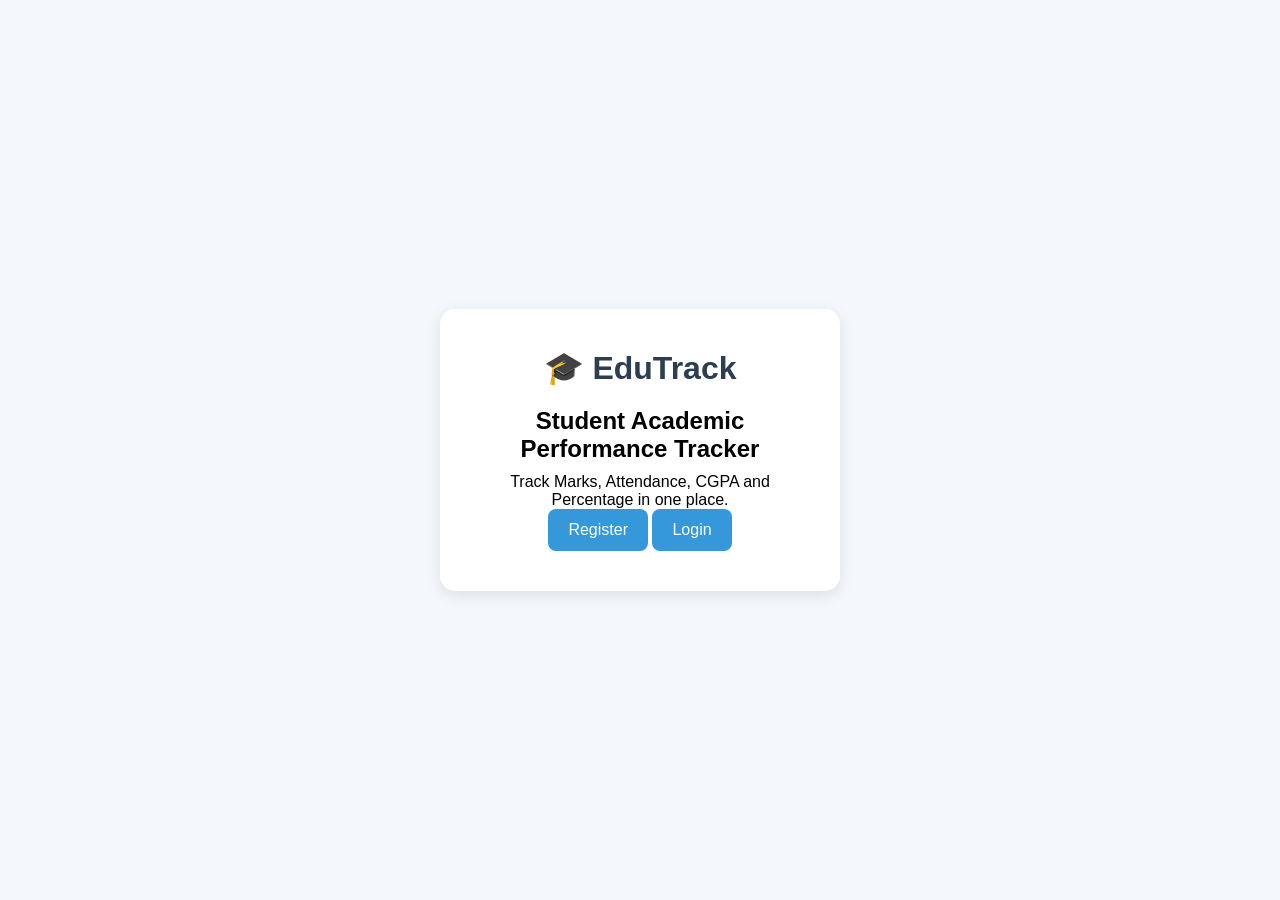
<file: index.html>
<!DOCTYPE html>
<html lang="en">

<head>
<meta charset="UTF-8">
<meta name="viewport" content="width=device-width, initial-scale=1.0">
<title>EduTrack</title>

<link rel="stylesheet" href="css/style.css">
</head>

<body>

<div class="hero">

<div class="hero-card">

<h1>🎓 EduTrack</h1>

<h2>Student Academic Performance Tracker</h2>

<p>
Track Marks, Attendance, CGPA and Percentage
in one place.
</p>

<div class="btn-group">

<a href="register.html">
<button>Register</button>
</a>

<a href="login.html">
<button>Login</button>
</a>

</div>

</div>

</div>

</body>
</html>
</file>
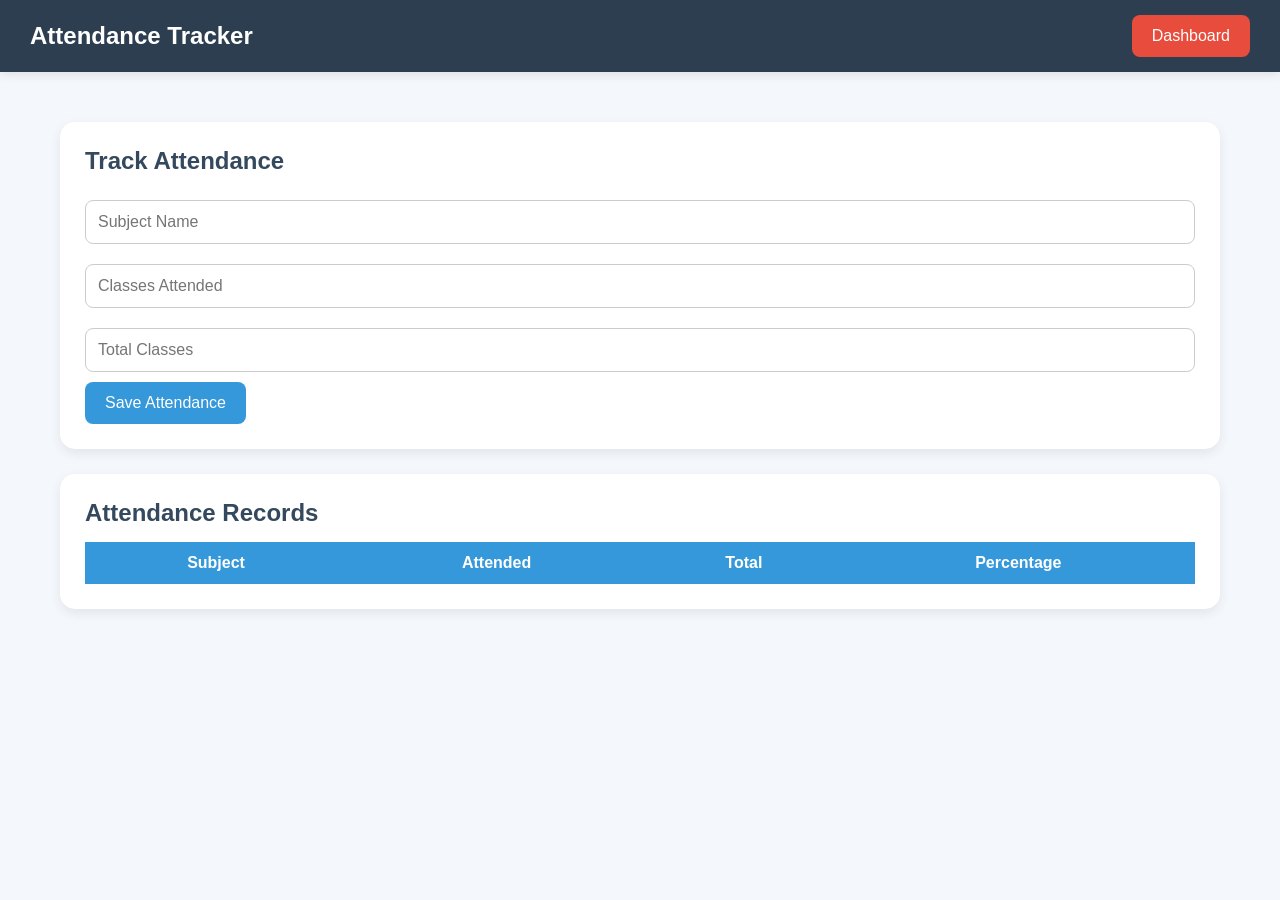
<file: attendance.html>
<!DOCTYPE html>
<html lang="en">

<head>
<meta charset="UTF-8">
<meta name="viewport" content="width=device-width, initial-scale=1.0">

<title>Attendance Tracker</title>

<link rel="stylesheet" href="css/style.css">
</head>

<body>

<nav class="navbar">

<h2>Attendance Tracker</h2>

<a href="dashboard.html">
<button>Dashboard</button>
</a>

</nav>

<div class="container">

<div class="card">

<h2>Track Attendance</h2>

<input
type="text"
id="subject"
placeholder="Subject Name">

<input
type="number"
id="attended"
placeholder="Classes Attended">

<input
type="number"
id="total"
placeholder="Total Classes">

<button onclick="saveAttendance()">
Save Attendance
</button>

</div>

<div class="card">

<h2>Attendance Records</h2>

<table id="attendanceTable">

<thead>

<tr>
<th>Subject</th>
<th>Attended</th>
<th>Total</th>
<th>Percentage</th>
</tr>

</thead>

<tbody>

</tbody>

</table>

</div>

</div>

<script src="js/script.js"></script>

<script>
displayAttendance();
</script>

</body>
</html>
</file>
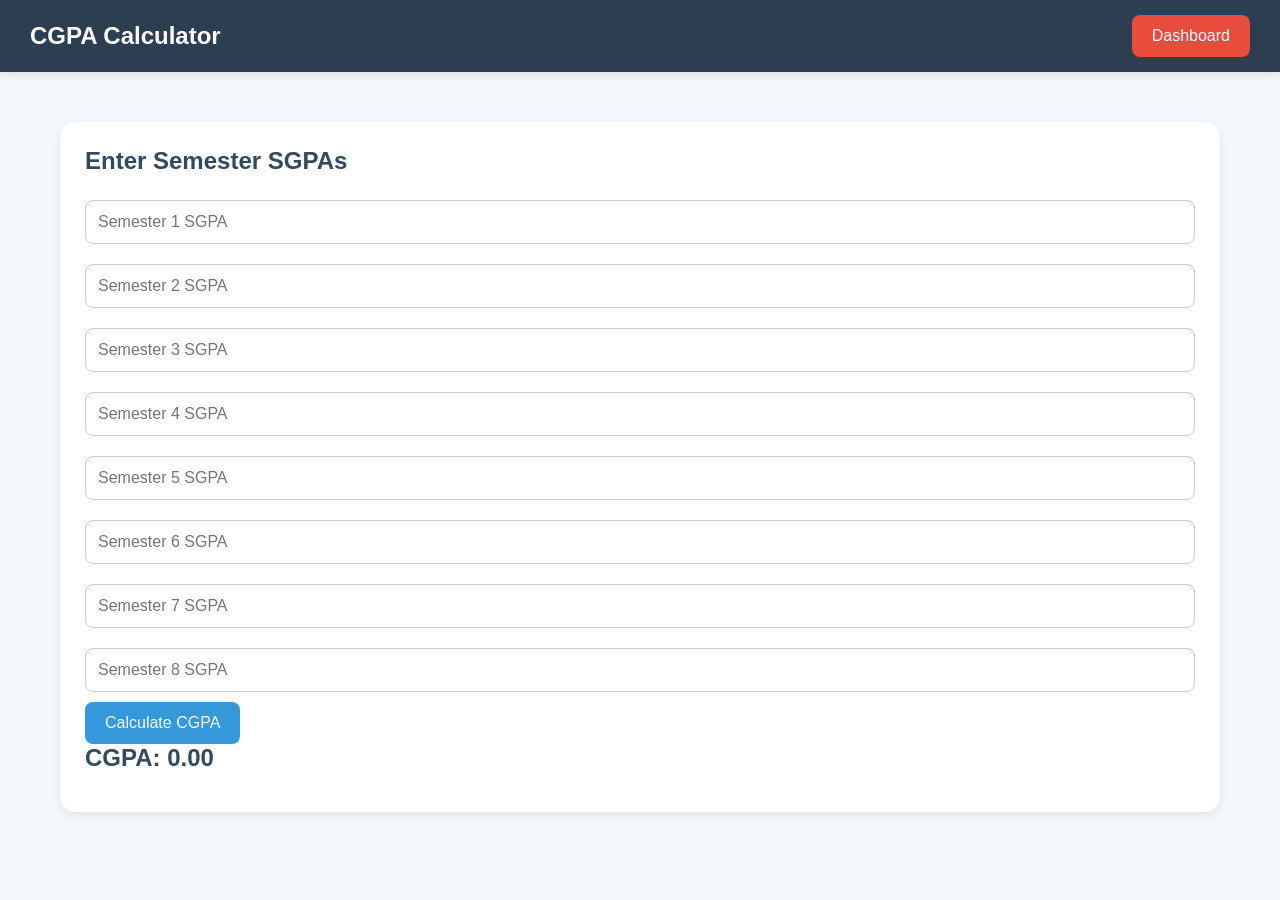
<file: cgpa.html>
<!DOCTYPE html>
<html lang="en">

<head>
<meta charset="UTF-8">
<meta name="viewport" content="width=device-width, initial-scale=1.0">

<title>CGPA Calculator</title>

<link rel="stylesheet" href="css/style.css">
</head>

<body>

<nav class="navbar">

<h2>CGPA Calculator</h2>

<a href="dashboard.html">
<button>Dashboard</button>
</a>

</nav>

<div class="container">

<div class="card">

<h2>Enter Semester SGPAs</h2>

<input type="number" step="0.01" id="sem1" placeholder="Semester 1 SGPA">
<input type="number" step="0.01" id="sem2" placeholder="Semester 2 SGPA">
<input type="number" step="0.01" id="sem3" placeholder="Semester 3 SGPA">
<input type="number" step="0.01" id="sem4" placeholder="Semester 4 SGPA">
<input type="number" step="0.01" id="sem5" placeholder="Semester 5 SGPA">
<input type="number" step="0.01" id="sem6" placeholder="Semester 6 SGPA">
<input type="number" step="0.01" id="sem7" placeholder="Semester 7 SGPA">
<input type="number" step="0.01" id="sem8" placeholder="Semester 8 SGPA">
<button onclick="calculateCGPA()">
Calculate CGPA
</button>

<h2 id="cgpaResult">
CGPA: 0.00
</h2>

</div>

</div>

<script src="js/script.js"></script>

</body>

</html>
</file>
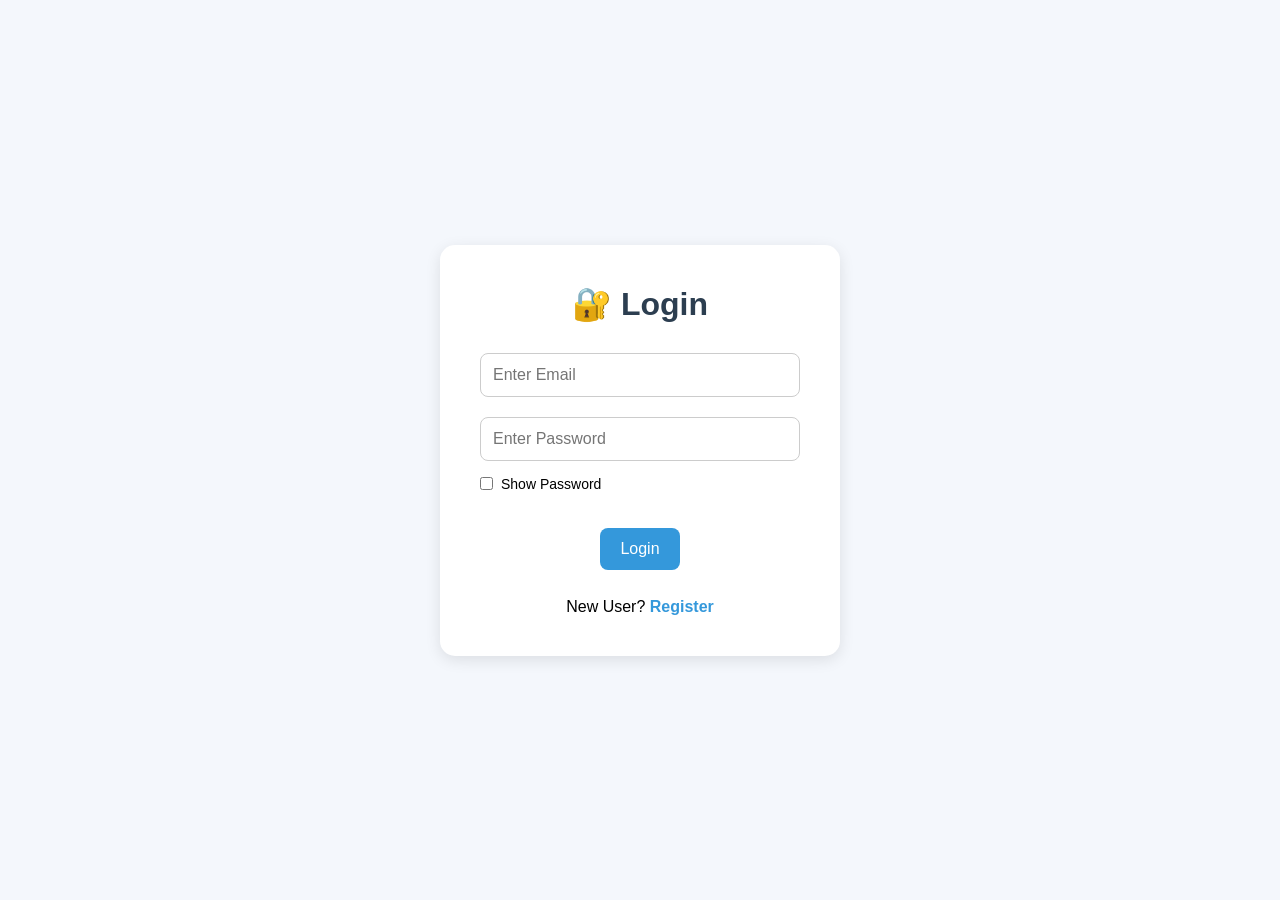
<file: login.html>
<!DOCTYPE html>
<html lang="en">

<head>
<meta charset="UTF-8">
<meta name="viewport" content="width=device-width, initial-scale=1.0">
<title>Login - EduTrack</title>

<link rel="stylesheet" href="css/style.css">
</head>

<body>

<div class="hero">

<div class="hero-card">

<h1>🔐 Login</h1>

<input
type="email"
id="email"
placeholder="Enter Email">

<input
type="password"
id="password"
placeholder="Enter Password">

<label>

<input
type="checkbox"
onclick="togglePassword()">

Show Password

</label>

<br><br>

<button onclick="loginUser()">
Login
</button>

<br><br>

<p>
New User?
<a href="register.html">Register</a>
</p>

</div>

</div>

<script src="js/script.js"></script>

</body>
</html>
</file>
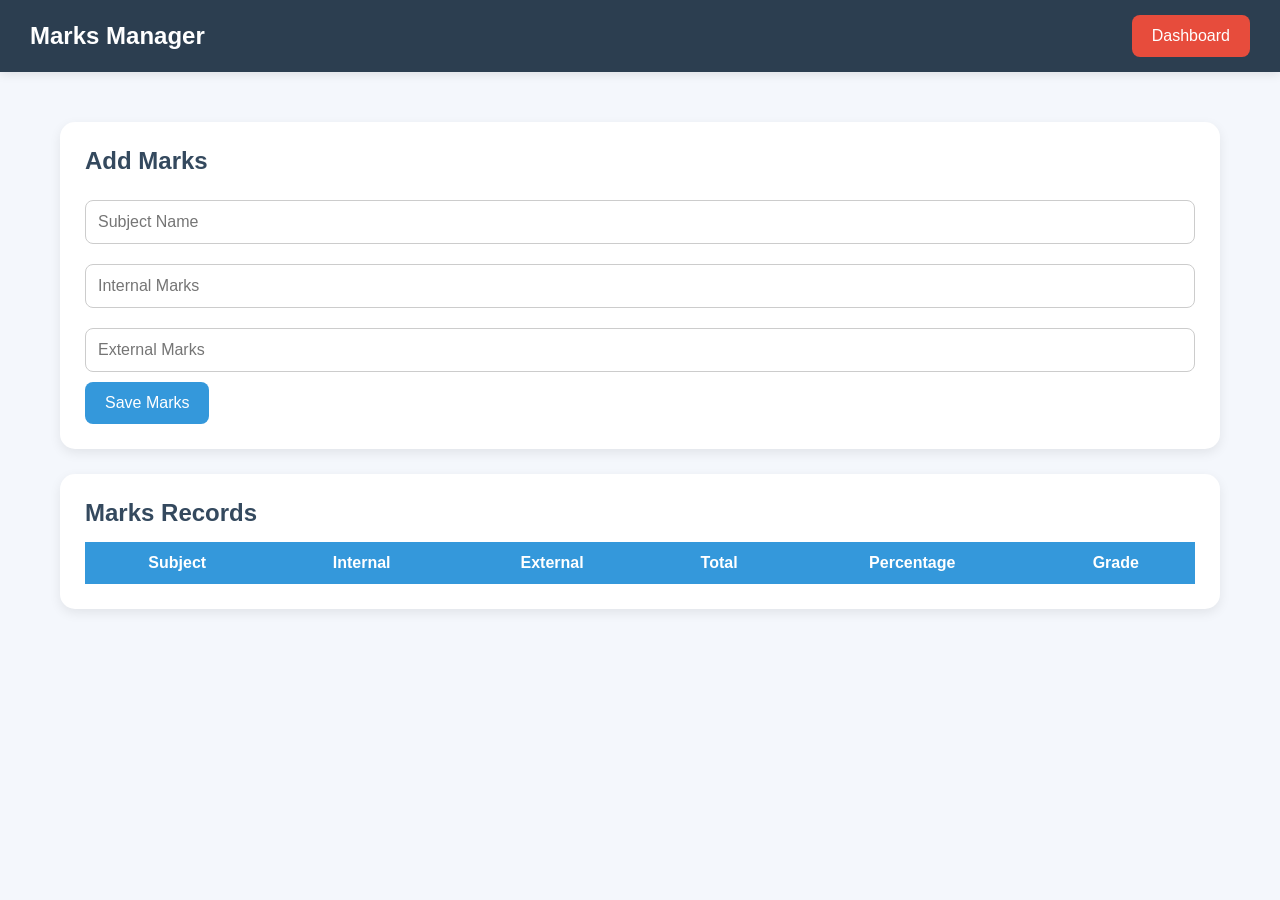
<file: marks.html>
<!DOCTYPE html>
<html lang="en">

<head>
<meta charset="UTF-8">
<meta name="viewport" content="width=device-width, initial-scale=1.0">

<title>Marks Manager</title>

<link rel="stylesheet" href="css/style.css">
</head>

<body>

<nav class="navbar">

<h2>Marks Manager</h2>

<a href="dashboard.html">
<button>Dashboard</button>
</a>

</nav>

<div class="container">

<div class="card">

<h2>Add Marks</h2>

<input
type="text"
id="subject"
placeholder="Subject Name">

<input
type="number"
id="internal"
placeholder="Internal Marks">

<input
type="number"
id="external"
placeholder="External Marks">

<button onclick="saveMarks()">
Save Marks
</button>

</div>

<div class="card">

<h2>Marks Records</h2>

<table id="marksTable">

<thead>

<tr>
<th>Subject</th>
<th>Internal</th>
<th>External</th>
<th>Total</th>
<th>Percentage</th>
<th>Grade</th>
</tr>

</thead>

<tbody>

</tbody>

</table>

</div>

</div>

<script src="js/script.js"></script>

<script>
displayMarks();
</script>

</body>

</html>
</file>
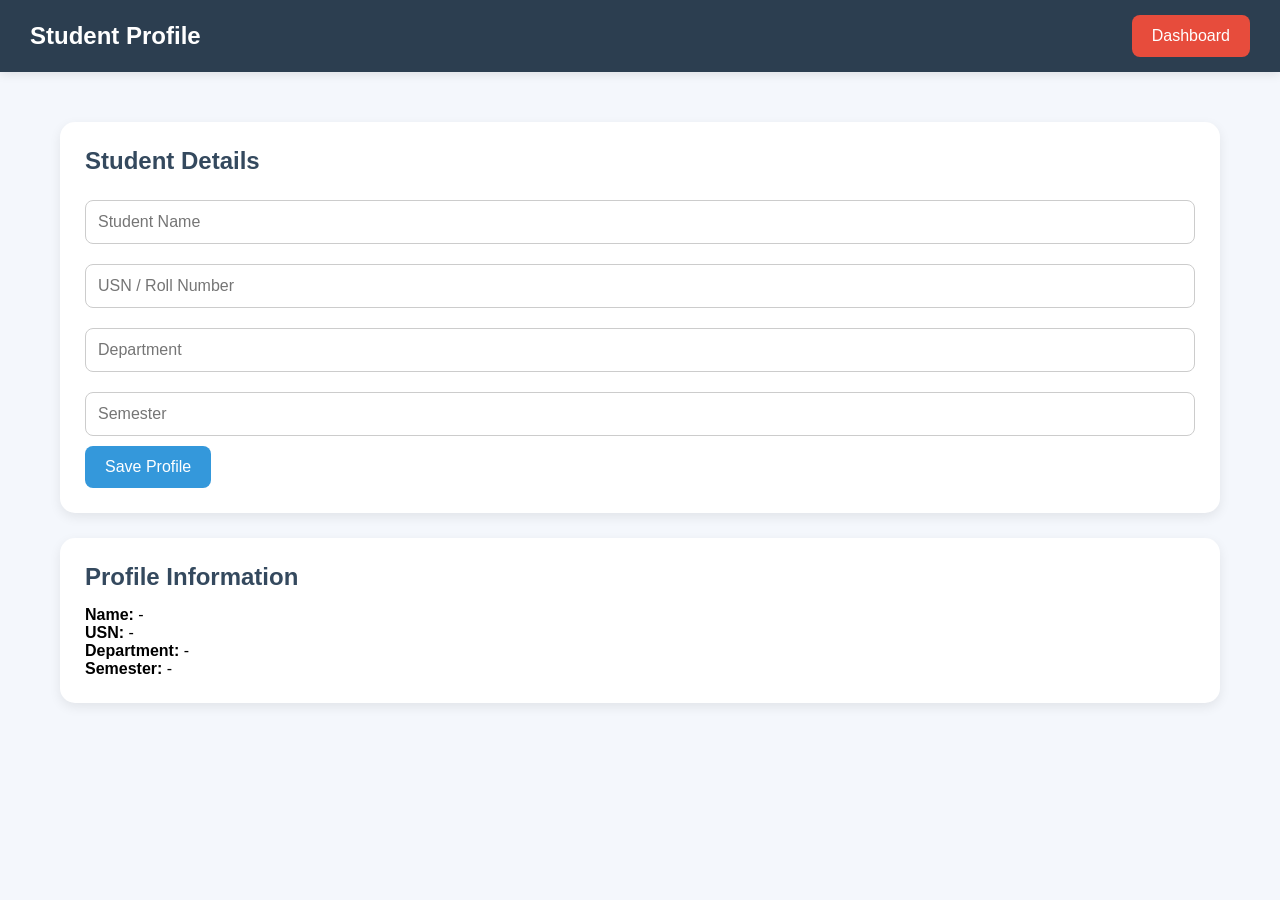
<file: profile.html>
<!DOCTYPE html>
<html lang="en">

<head>
<meta charset="UTF-8">
<meta name="viewport" content="width=device-width, initial-scale=1.0">

<title>Student Profile</title>

<link rel="stylesheet" href="css/style.css">
</head>

<body>

<nav class="navbar">

<h2>Student Profile</h2>

<a href="dashboard.html">
<button>Dashboard</button>
</a>

</nav>

<div class="container">

<div class="card">

<h2>Student Details</h2>

<input
type="text"
id="studentName"
placeholder="Student Name">

<input
type="text"
id="usn"
placeholder="USN / Roll Number">

<input
type="text"
id="department"
placeholder="Department">

<input
type="number"
id="semester"
placeholder="Semester">

<button onclick="saveProfile()">
Save Profile
</button>

</div>

<div class="card">

<h2>Profile Information</h2>

<p><strong>Name:</strong> <span id="displayName">-</span></p>
<p><strong>USN:</strong> <span id="displayUSN">-</span></p>
<p><strong>Department:</strong> <span id="displayDepartment">-</span></p>
<p><strong>Semester:</strong> <span id="displaySemester">-</span></p>

</div>

</div>

<script src="js/script.js"></script>

<script>
displayProfile();
</script>

</body>

</html>
</file>
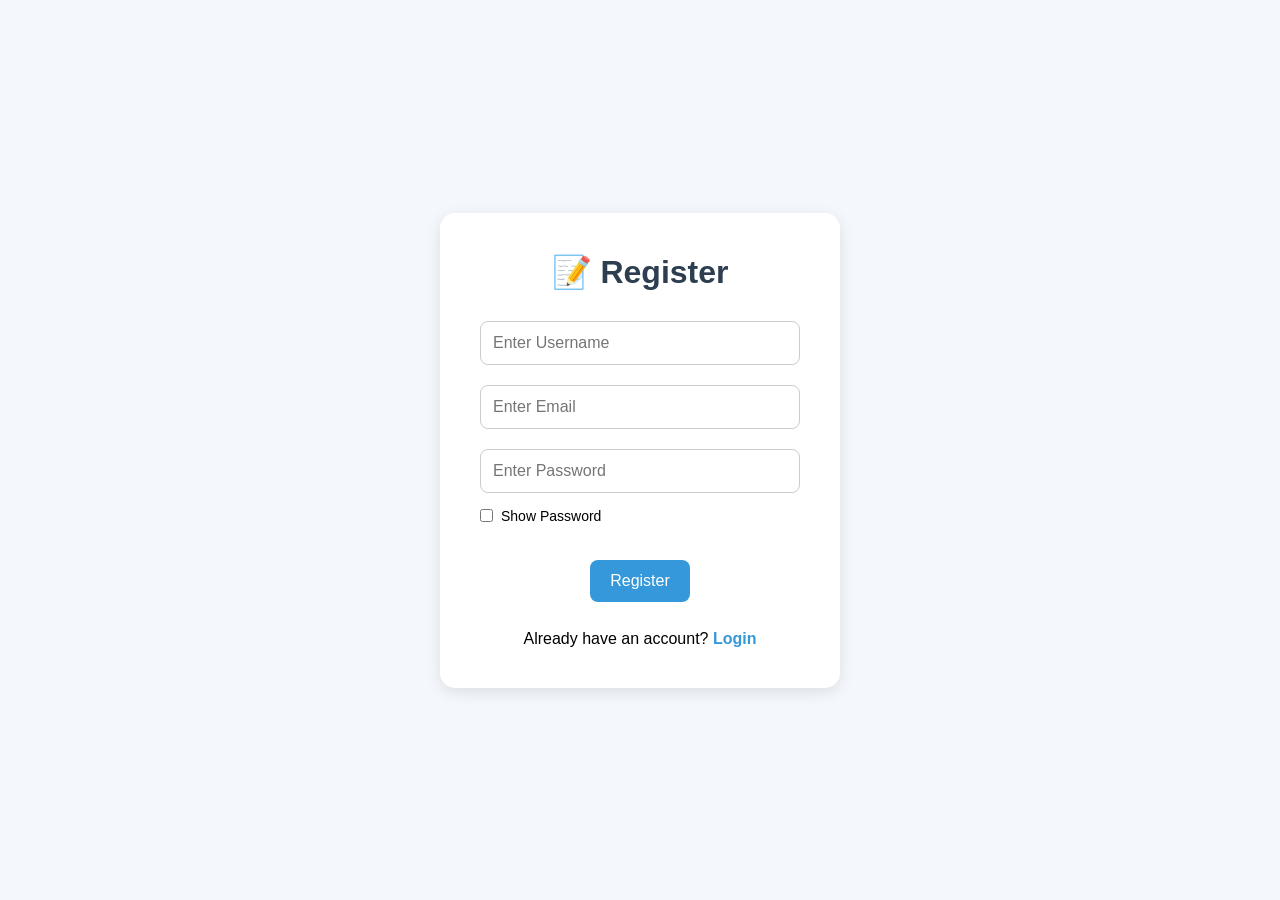
<file: register.html>
<!DOCTYPE html>
<html lang="en">

<head>
<meta charset="UTF-8">
<meta name="viewport" content="width=device-width, initial-scale=1.0">
<title>Register - EduTrack</title>

<link rel="stylesheet" href="css/style.css">
</head>

<body>

<div class="hero">

<div class="hero-card">

<h1>📝 Register</h1>

<input
type="text"
id="username"
placeholder="Enter Username">

<input
type="email"
id="email"
placeholder="Enter Email">

<input
type="password"
id="password"
placeholder="Enter Password">

<label>

<input
type="checkbox"
onclick="togglePassword()">

Show Password

</label>
<br><br>

<button onclick="registerUser()">
Register
</button>

<br><br>

<p>
Already have an account?
<a href="login.html">Login</a>
</p>

</div>

</div>

<script src="js/script.js"></script>

</body>
</html>
</file>
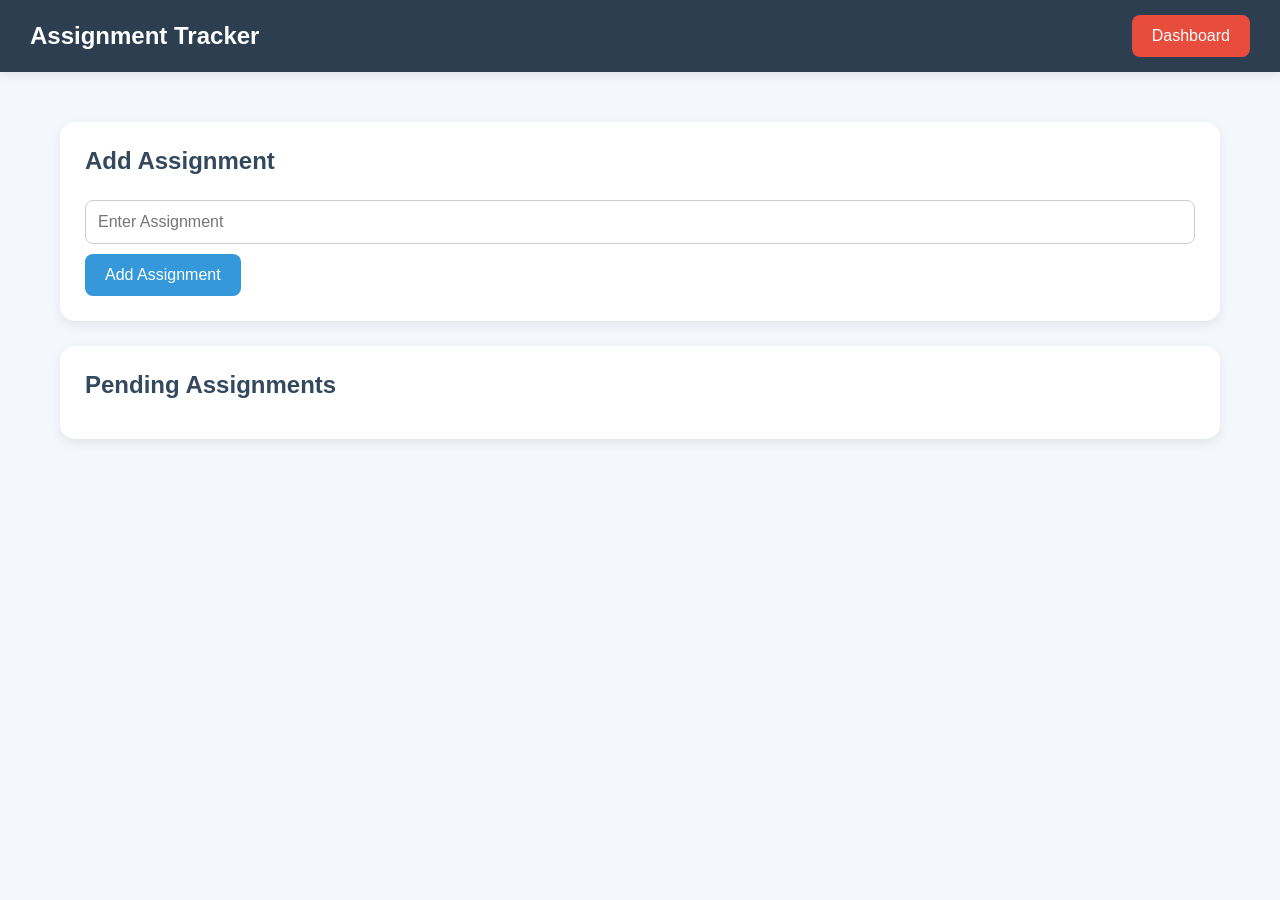
<file: todo.html>
<!DOCTYPE html>
<html lang="en">

<head>

<meta charset="UTF-8">
<meta name="viewport" content="width=device-width, initial-scale=1.0">

<title>Assignment Tracker</title>

<link rel="stylesheet" href="css/style.css">

</head>

<body>

<nav class="navbar">

<h2>Assignment Tracker</h2>

<a href="dashboard.html">
<button>Dashboard</button>
</a>

</nav>

<div class="container">

<div class="card">

<h2>Add Assignment</h2>

<input
type="text"
id="task"
placeholder="Enter Assignment">

<button onclick="addTask()">
Add Assignment
</button>

</div>

<div class="card">

<h2>Pending Assignments</h2>

<ul id="taskList"></ul>

</div>

</div>

<script src="js/script.js"></script>

<script>
displayTasks();
</script>

</body>

</html>
</file>
<file: css/style.css>
*{
margin:0;
padding:0;
box-sizing:border-box;
font-family:Arial, sans-serif;
}

body{
background:#f4f7fc;
min-height:100vh;
}

/* Home, Login, Register */

.hero{
display:flex;
justify-content:center;
align-items:center;
height:100vh;
padding:20px;
}

.hero-card{
background:white;
padding:40px;
border-radius:15px;
width:400px;
box-shadow:0 4px 15px rgba(0,0,0,0.1);
text-align:center;
}

.hero-card h1{
margin-bottom:20px;
color:#2c3e50;
}

.hero-card p{
margin-top:10px;
}

.hero-card a{
text-decoration:none;
color:#3498db;
font-weight:bold;
}

input{
width:100%;
padding:12px;
margin:10px 0;
border:1px solid #ccc;
border-radius:8px;
font-size:16px;
}

button{
background:#3498db;
color:white;
border:none;
padding:12px 20px;
border-radius:8px;
cursor:pointer;
font-size:16px;
transition:0.3s;
}

button:hover{
background:#2980b9;
}

label{
display:flex;
align-items:center;
gap:8px;
margin-top:5px;
font-size:14px;
}

label input[type="checkbox"]{
width:auto;
margin:0;
}

/* Navbar */

.navbar{
background:#2c3e50;
color:white;
padding:15px 30px;
display:flex;
justify-content:space-between;
align-items:center;
box-shadow:0 2px 10px rgba(0,0,0,0.1);
}

.navbar h2{
font-size:24px;
}

.navbar button{
background:#e74c3c;
}

.navbar button:hover{
background:#c0392b;
}

/* Dashboard */

.container{
max-width:1200px;
margin:30px auto;
padding:20px;
}

.container h1{
margin-bottom:20px;
color:#2c3e50;
}

.card{
background:white;
padding:25px;
margin-bottom:25px;
border-radius:15px;
box-shadow:0 4px 12px rgba(0,0,0,0.08);
}

.card h2{
margin-bottom:15px;
color:#34495e;
}

#attendanceResult{
margin-top:15px;
color:#27ae60;
}

canvas{
max-width:100%;
}

/* Responsive */

@media(max-width:768px){

.hero-card{
width:100%;
}

.navbar{
flex-direction:column;
gap:10px;
}

.container{
padding:10px;
}

}
table{
width:100%;
border-collapse:collapse;
margin-top:15px;
}

table th{
background:#3498db;
color:white;
padding:12px;
}

table td{
padding:12px;
border:1px solid #ddd;
text-align:center;
}

table tr:nth-child(even){
background:#f9f9f9;
}
#taskList{
list-style:none;
padding:0;
}

#taskList li{
display:flex;
justify-content:space-between;
align-items:center;
padding:12px;
margin:10px 0;
background:#f4f7fc;
border-radius:8px;
}

#taskList button{
background:#e74c3c;
padding:8px 12px;
}

#taskList button:hover{
background:#c0392b;
}
</file>
